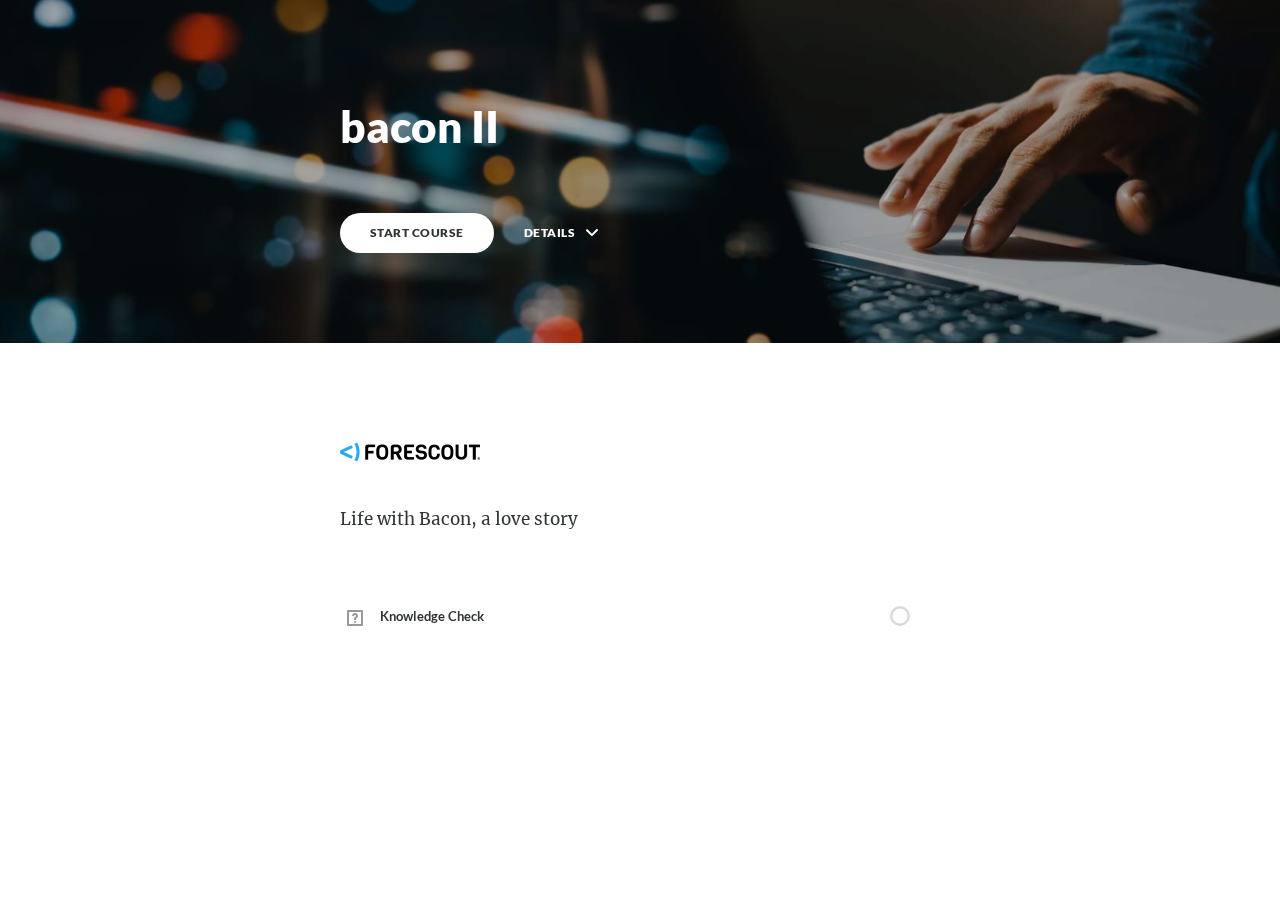
<file: scormcontent/index.html>
<!DOCTYPE html>
<html lang="en" class="">
  <head>
    <meta http-equiv="X-UA-Compatible" content="IE=edge,chrome=1">
    <meta name="viewport" content="width=device-width, initial-scale=1, maximum-scale=1">
    <meta charset="utf-8">

    <title>bacon II</title>

    <link type="text/css" rel="stylesheet" href="lib/icomoon.css">
    <link type="text/css" rel="stylesheet" href="lib/main.bundle.css">
    <script type="text/javascript" src="lib/player-0.0.11.min.js"></script>
    <script type="text/javascript" src="lib/lzwcompress.js"></script>

    <!-- Resize Hack -->
    <script type="text/javascript">
      window.resizeTo(screen.width, screen.height);
    </script>
    
    <!--[if lt IE 9]>
    <script src="//html5shiv.googlecode.com/svn/trunk/html5.js"></script>
    <![endif]-->
  </head>
  <body>
    <style>
      .brand--head, .brand--head *   { font-family: 'Lato' !important; }
      .brand--body, .brand--body *   { font-family: 'Merriweather' !important; }
      .brand--lhead, .brand--lhead * { font-family: 'Lato' !important; }
      .brand--lbody, .brand--lbody * { font-family: 'Merriweather' !important; }
      .brand--ui, .brand--ui *       { font-family: 'Lato' !important; }

      .brand--beforeHead:before { font-family: 'Lato' !important; }
      .brand--afterHead:after { font-family: 'Lato' !important; }

      .brand--background        { background-color: #285F9F !important; }
      .brand--background-all *  { background-color: #285F9F !important; }
      .brand--border            { border-color: #285F9F !important; }
      .brand--color             { color: #285F9F !important; }
      .brand--color-all *       { color: #285F9F !important; }
      .brand--shadow            { box-shadow: 0 0 0 0.2rem #285F9F !important; }
      .brand--shadow-all *      { box-shadow: 0 0 0 0.2rem #285F9F !important; }
      .brand--fill              { fill: #285F9F !important; }
      .brand--stroke            { stroke: #285F9F !important; }

      .brand--beforeBackground:before { background-color: #285F9F !important; }
      .brand--beforeBorder:before     { border-color: #285F9F !important; }
      .brand--beforeColor:before      { color: #285F9F !important; }

      .brand--afterBackground:after { background-color: #285F9F !important; }
      .brand--afterBorder:after     { border-color: #285F9F !important; }
      .brand--afterColor:after      { color: #285F9F !important; }

      /* should be applied to containers where links
         need to appear in brand color */
      .brand--linkColor a { color: #285F9F !important; }

      /* should be applied to containers where links
         need to change to brand color on hover */
      .brand--linkColorHover a:hover { color: #285F9F !important; }

      /* should be applied to any single element that
         needs to change color on hover */
      .brand--hoverColor:hover { color: #285F9F !important; }

      /* TODO: probably need a way to create a 5-10% darker/lighter color */
      .brand--linkColor a:hover,
      .button.brand--background:hover { opacity: .65 !important; }

      @media (min-width: 47.9375em) { /* 768px */
        .brand--min768--background { background-color: #285F9F !important; }
        .brand--min768--border     { border-color: #285F9F !important; }
        .brand--min768--color      { color: #285F9F !important; }
      }

      @media (max-width: 47.9375em) { /* 768px */
        .brand--max768--background { background-color: #285F9F !important; }
        .brand--max768--border     { border-color: #285F9F !important; }
        .brand--max768--color      { color: #285F9F !important; }
      }
    </style>
    <div id="app"></div>
    <script>
  (function(root) {
    window.labelSet = {"id":"MbH3npzRosz3F-n4cydAse4r","author":"aid|9bdb9d72-c4b2-46f9-bd36-49bffcb9b1bb","name":"English","defaultId":1,"defaultSet":true,"labels":{"result":"result","search":"search","results":"results","quizNext":"NEXT","tabGroup":"Tab","codeGroup":"Code","noResults":"No results for","noteGroup":"Note","quizScore":"Your score","quizStart":"START QUIZ","courseExit":"EXIT COURSE","courseHome":"Home","lessonName":"Lesson","quizSubmit":"SUBMIT","quoteGroup":"Quote","salutation":"👋 Bye!","buttonGroup":"Button","courseStart":"START COURSE","embedViewOn":"VIEW ON","exitMessage":"You may now leave this page.","quizCorrect":"Correct","quizPassing":"PASSING","quizResults":"Quiz Results","courseResume":"RESUME COURSE","processStart":"START","processSwipe":"Swipe to continue","quizContinue":"Continue","quizLandmark":"Quiz","quizQuestion":"Question","courseDetails":"DETAILS","embedReadMore":"Read more","feedbackGroup":"Feedback","quizIncorrect":"Incorrect","quizTakeAgain":"TAKE AGAIN","sortingReplay":"REPLAY","accordionGroup":"Accordion","embedLinkGroup":"Embedded web content","lessonComplete":"COMPLETE","statementGroup":"Statement","storylineGroup":"Storyline","attachmentGroup":"File Attachment","embedPhotoGroup":"Embedded photo","embedVideoGroup":"Embedded video","playButtonLabel":"Play","processComplete":"Complete","processLandmark":"Process","processNextStep":"NEXT STEP","processStepName":"Step","seekSliderLabel":"Seek","sortingLandmark":"Sorting Activity","audioPlayerGroup":"Audio player. You can use the space bar to toggle playback and arrow keys to scrub.","buttonStackGroup":"Button stack","embedPlayerGroup":"Embedded media player","lessonRestricted":"Lessons must be completed in order","pauseButtonLabel":"Pause","scenarioComplete":"Scenario Complete!","scenarioContinue":"CONTINUE","scenarioTryAgain":"TRY AGAIN","textOnImageGroup":"Text on image","timelineLandmark":"Timeline","urlEmbedLandmark":"URL/Embed","videoPlayerGroup":"Video player. You can use the space bar to toggle playback and arrow keys to scrub.","blocksClickToFlip":"Click to flip","blocksPreposition":"of","bulletedListGroup":"Bulleted list","checkboxListGroup":"Checkbox list","imageAndTextGroup":"Image and text","imageGalleryGroup":"Image gallery","lessonPreposition":"of","numberedListGroup":"Numbered list","processLessonName":"Lesson","processStartAgain":"START AGAIN","scenarioStartOver":"START OVER","courseSkipToLesson":"SKIP TO LESSON","flashcardBackLabel":"Flashcard back","flashcardGridGroup":"Flashcard grid","nextFlashCardLabel":"Next flashcard","flashcardFrontLabel":"Flashcard front","flashcardStackGroup":"Flashcard stack","knowledgeCheckGroup":"Knowledge check","sortingCardsCorrect":"Cards Correct","hamburgerButtonLabel":"Course Overview Sidebar","lessonHeaderLandmark":"Lesson Header","numberedDividerGroup":"Numbered divider","lessonContentLandmark":"Lesson Content","lessonSidebarLandmark":"Lesson Sidebar","quizAnswerPlaceholder":"Type your answer here","labeledGraphicLandmark":"Labeled Graphic","previousFlashCardLabel":"Previous flashcard","processStepPreposition":"of","overviewPageTitleSuffix":"Overview","quizAcceptableResponses":"Acceptable responses","quizRequirePassingScore":"Must pass quiz before continuing","timelineCardGroupPrefix":"Timeline Card","labeledGraphicBubbleLabel":"Labeled graphic bubble","labeledGraphicMarkerLabel":"Labeled graphic marker","labeledGraphicNextMarkerLabel":"Next marker","labeledGraphicPreviousMarkerLabel":"Previous marker"},"deleted":false,"createdAt":"2021-08-10T23:50:17.291Z","updatedAt":"2021-08-10T23:50:17.291Z","iso639Code":"en","transferredAt":null};
    window.courseData = "[base64]";
    window.partnerContent = [];

    var quizId = "r_wz7YPEiqNcMz3bJMRjlRr-WZqsh8EZ";
    var storylineId = null;
    var completionPercentage = 100;
    var reporting = 'passed-failed';

    var LMSProxySelections = [
      'CommitData',
      'ConcedeControl', // Gives control back to the LMS
      'CreateResponseIdentifier', // Create question response
      'Finish',
      'GetDataChunk',  // Retrieve stringified object with lesson progress
      'GetStatus', // Get Current Status
      'MatchingResponse', // Interaction - Question Type
      'RecordFillInInteraction', // Interaction - Question Type
      'RecordMatchingInteraction', // Interaction - Question Type
      'RecordMultipleChoiceInteraction', // Interaction - Question Type
      'ResetStatus', // Reset the Status
      'SetBookmark',   // Set identifier for bookmark
      'SetDataChunk',  // Set a stringified object with lesson progress
      'SetFailed', // Tell LMS user Failed course
      'SetPassed', // Tell LMS user Passed the course
      'SetReachedEnd', // Tell LMS user completed course
      'SetScore', // Report Users Score to the LMS (for Pass and fail)
      'WriteToDebug',
    ];

    function HookCommit() {
  LMSProxyFuncs.WriteToDebug('Commit strategy detected a reason to commit! Forcing a commit to the LMS.');
  LMSProxyFuncs.CommitData();
}

const ProxyHooks = {
  'SetFailed': HookCommit,
  'SetPassed': HookCommit,
  'SetReachedEnd': HookCommit,
  'SetScore': HookCommit,
  'RecordMultipleChoiceInteraction': HookCommit,
  'RecordMatchingInteraction': HookCommit,
  'RecordFillInInteraction': HookCommit,
  'MatchingResponse': HookCommit,
};

function hookProxy(funcName) {
  if(ProxyHooks[funcName]) {
    return ProxyHooks[funcName]();
  }

  return;
}

var LMSProxyFuncs = pick(LMSProxySelections, window.parent, Function.prototype);

var initProxy = function() {
  return Object.keys(LMSProxyFuncs).reduce(function(newProxy, funcName) {
    if (arrayHas(funcName, ['CreateResponseIdentifier', 'MatchingResponse'])) {
      newProxy[funcName] = LMSProxyFuncs[funcName];
      return newProxy;
    }

    newProxy[funcName] = function () {
      var args = ([]).slice.call(arguments);
      var result = LMSProxyFuncs[funcName].apply(null, args);

      hookProxy(funcName);

      return result;
    }
    return newProxy;
  }, {})
}


    var LMSProxy = initProxy();

    var cache = getLMSData();

    function debounce(fn, delay) {
  var timer = null;

  return function () {
    var context = this, args = arguments;
    clearTimeout(timer);
    timer = setTimeout(function () {
      fn.apply(context, args);
    }, delay);
  };
}

function compress(data) {
  try {
    return JSON.stringify({
      v: 2,
      d: lzwCompress.pack(JSON.stringify(data)),
      cpv: "OPvM2tE7"
    });
  } catch(e) {
    return '';
  }
}

function decompress(stringData) {
  try {
    const data = JSON.parse(stringData);

    return data.d
      ? JSON.parse(lzwCompress.unpack(data.d))
      : data;
  } catch(e) {
    return {};
  }
}

function assign(target) {
  if (target === undefined || target === null) {
    throw new TypeError('assign: Cannot convert undefined or null to object');
  }

  var output = Object(target);

  for (var index = 1; index < arguments.length; index++) {
    var source = arguments[index];
    if (source !== undefined && source !== null) {
      for (var nextKey in source) {
        if (source.hasOwnProperty(nextKey)) {
          output[nextKey] = source[nextKey];
        }
      }
    }
  }
  return output;
}

function identity(value) {
  return value;
}

function bookmark(id) {
  var url = 'index.html#/lessons/' + id;

  LMSProxy.SetBookmark(url, '');
}

function completeOut(passed, reportParam) {
  var reportType = reportParam || reporting;

  if(passed) {
    switch(reportType) {
      case 'completed-incomplete':
      case 'completed-failed':
        LMSProxy.ResetStatus();
        LMSProxy.SetReachedEnd();
        break;

      case 'passed-incomplete':
      case 'passed-failed':
        LMSProxy.SetPassed();
        LMSProxy.SetReachedEnd();
        break;
    }
  } else {
    switch(reportType) {
      case 'passed-failed':
      case 'completed-failed':
        if(!isPassed()) {
          LMSProxy.SetFailed();
        }
        break;
    }
  }
}

var setDataChunk = debounce(function(data) {
  LMSProxy.SetDataChunk(data);
}, 1000);

function concatLMSData(data) {
  assign(cache, data);
  setDataChunk(compress(cache));
}

function exit() {
  LMSProxy.ConcedeControl();
}

function finish(totalProgress) {
  if (
    quizId === null &&
    storylineId === null &&
    completionPercentage != undefined &&
    totalProgress >= completionPercentage
  ) {
    completeOut(true);
  }
}

function finishQuiz(passed, score, id) {
  if (id == quizId) {
    reportScore(score);
    completeOut(passed);
  }
}

function finishStoryline(id, passed, isQuiz, score) {
  if (id == storylineId) {
    if (isQuiz) {
      reportScore(score);
      completeOut(passed, 'passed-failed');
    } else {
      completeOut(passed);
    }
  }
}

function stripHtml(title) {
  return title.replace(/<(?:.|\n)*?>/gm, '');
}

function shorten(title) {
  return title.charAt(0);
}

function buildResponseIdentifier(response) {
  var title = stripHtml(response.title);
  return LMSProxy.CreateResponseIdentifier(shorten(title), title);
}

function buildMatchingResponse(response) {
  var sourceTitle = stripHtml(response.source.title);
  var targetTitle = stripHtml(response.target.title);

  var source =
    LMSProxy.CreateResponseIdentifier(shorten(sourceTitle), sourceTitle);
  var target =
    LMSProxy.CreateResponseIdentifier(shorten(targetTitle), targetTitle);

  return new LMSProxy.MatchingResponse(source, target);
}

function cleanTitle(title, maxSize) {
  return title.substr(0, maxSize || 20).replace(/ /g, '_');
}

function titleToId(quiz, question, attempts) {
  return cleanTitle(quiz, 20) + '_' + cleanTitle(question, 230) + '_' + attempts.toString().substr(0,3);
}

function normalizeResult(correct) {
  return correct
    ? window.parent.INTERACTION_RESULT_CORRECT
    : window.parent.INTERACTION_RESULT_WRONG;
}

function reportAnswer(data) {
  var recorder = Function.prototype;
  var response;
  var correctResponses;

  var isCorrect = normalizeResult(data.isCorrect);
  var latency = data.latency;
  var title = data.questionTitle;
  var weighting = 1;
  var strId = titleToId(data.quizTitle, title, data.retryAttempts);

  switch (data.type) {
    case 'MULTIPLE_CHOICE':
    case 'MULTIPLE_RESPONSE':
      response = data.response.map(buildResponseIdentifier);
      correctResponses = data.correctResponse.map(buildResponseIdentifier);
      recorder = LMSProxy.RecordMultipleChoiceInteraction;
      break;

    case 'FILL_IN_THE_BLANK':
      response = data.response;
      correctResponses = data.correctResponse;
      recorder = LMSProxy.RecordFillInInteraction;
      break;

    case 'MATCHING':
      response = data.response.map(buildMatchingResponse);
      correctResponses = data.correctResponse.map(buildMatchingResponse);
      recorder = LMSProxy.RecordMatchingInteraction;
      break;
  }

  recorder(
    strId,
    response,
    isCorrect,
    correctResponses,
    title,
    weighting,
    latency,
    0
  );
}

function getLMSData() {
  var data = null;

  if(!cache) {
    data = LMSProxy.GetDataChunk();

    var result = data
      ? decompress(data)
      : {};

    return result;
  }

  return assign({}, cache);
}

function getProgress(initialProgress) {
  var decodeCourseProgress =
    root.Rise.decodeCourseProgress;

  var progress = assign({}, {
    progress: { lessons: {} }
  }, getLMSData()).progress;

  if(initialProgress) {
    return decodeCourseProgress(initialProgress, progress);
  }

  return progress;
}

function isExport() {
  return true;
}

function isPassed() {
  return LMSProxy.GetStatus() === window.parent.LESSON_STATUS_PASSED;
}

function pick(keys, obj, def) {
  return keys.reduce(function(memo, key) {
    if(obj[key] === undefined) {
      if(def !== undefined) {
        memo[key] = def;
      }
    } else {
      memo[key] = obj[key];
    }

    return memo;
  }, {});
}

function reportScore(score) {
  var highScore = Math.max(getLMSData().score || 0, score);
  concatLMSData({ score: highScore });

  LMSProxy.SetScore(highScore, 100, 0);
}

function resolvePath(path) {
  return ('assets/').concat(path);
}

function resolveFontPath(font) {
  return ('lib/fonts/').concat(font.key.split('/').reverse()[0]);
}

function setLessonProgress(lessonProgress) {
  var encodeLessonProgress =
    root.Rise.encodeLessonProgress;

  var currentProgress = getProgress();

  var lessons = assign(
    {},
    currentProgress.lessons,
    encodeLessonProgress(lessonProgress)
  );

  var progress = assign({}, currentProgress, { lessons: lessons });

  concatLMSData({ progress: progress });
}

function setCourseProgress(courseProgress) {
  var encodeCourseProgress =
    root.Rise.encodeCourseProgress;

  var currentProgress = getProgress();

  var progress = assign(
    {},
    currentProgress,
    encodeCourseProgress(courseProgress)
  );

  concatLMSData({ progress: progress });
}

function getMasteryScore(payload) {
  return payload.passingScore;
}

function arrayHas(val, arr) {
  return !!(~(arr.indexOf(val)))
}

root.Rise = {
  completeLessons: identity,
  decodeCourseProgress: identity,
  encodeCourseProgress: identity,
  encodeLessonProgress: identity
};

root.Runtime = {
  bookmark: bookmark,
  exit: exit,
  finish: finish,
  finishQuiz: finishQuiz,
  finishStoryline: finishStoryline,
  getMasteryScore: getMasteryScore,
  getProgress: getProgress,
  isExport: isExport,
  reportAnswer: reportAnswer,
  resolveFontPath: resolveFontPath,
  resolvePath: resolvePath,
  setCourseProgress: setCourseProgress,
  setLessonProgress: setLessonProgress
};

  }(window));
</script>

    
    <script src="lib/main.bundle.js"></script>
    
  </body>
</html>
</file>
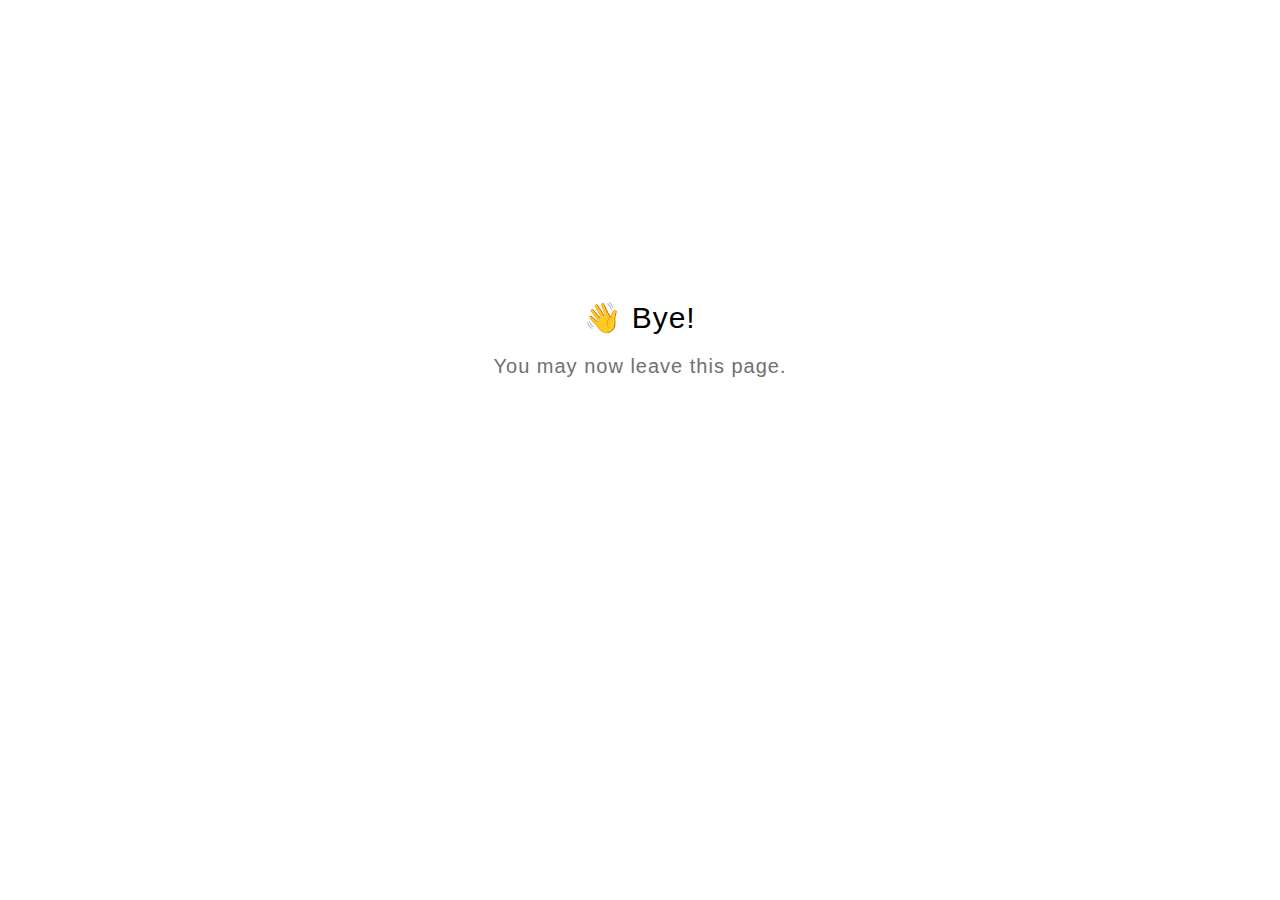
<file: scormdriver/goodbye.html>
<html>
  <head>
    <meta charset="utf-8" lang="en">
    <style>
      html {
        font-size: 20px;
        font-family: 'lato', sans-serif;
        font-weight: lighter;
        letter-spacing: 0.05rem;
      }

      .goodbye-container {
        text-align: center;
        margin-top: 15rem;
      }

      .bye-message {
        font-size: 1.5rem;
      }

      .exit-text {
        color: #707070;
        margin-top: 1rem;
      }
    </style>
  </head>
  <body>
    <div class="goodbye-container">
      <div class="bye-message">👋 Bye!</div>
      <div class="exit-text">You may now leave this page.</div>
    </div>
  </body>
</html>
</file>
<file: scormcontent/lib/icomoon.css>
@font-face {
	font-family: 'icomoon';
	src:  url('fonts/icomoon.ttf') format('truetype'),
				url('fonts/icomoon.woff') format('woff');
	font-weight: normal;
	font-style: normal;
}

[class^="icon-"], [class*=" icon-"] {
	/* use !important to prevent issues with browser extensions that change fonts */
	font-family: 'icomoon' !important;
	speak: none;
	font-style: normal;
	font-weight: normal;
	font-variant: normal;
	text-transform: none;
	line-height: 1;

	/* Better Font Rendering =========== */
	-webkit-font-smoothing: antialiased;
	-moz-osx-font-smoothing: grayscale;
}

.icon-edit-author-name:before {
	content: "\e976";
}
.icon-lock:before {
	content: "\e977";
}
.icon-checkmark-valid:before {
	content: "\e95d";
}
.icon-close-media-panel:before {
	content: "\e95e";
}
.icon-trash4:before {
	content: "\e95f";
}
.icon-x-invalid-url:before {
	content: "\e960";
}
.icon-attach2:before {
	content: "\e961";
}
.icon-bold:before {
	content: "\e962";
}
.icon-fontcolor:before {
	content: "\e963";
}
.icon-fontsize:before {
	content: "\e964";
}
.icon-italic:before {
	content: "\e965";
}
.icon-link:before {
	content: "\e966";
}
.icon-orderedlist:before {
	content: "\e967";
}
.icon-quote:before {
	content: "\e968";
}
.icon-unorderedlist:before {
	content: "\e969";
}
.icon-feedback:before {
	content: "\e910";
}
.icon-review:before {
	content: "\e911";
}
.icon-customizable:before {
	content: "\e908";
}
.icon-design:before {
	content: "\e909";
}
.icon-interactions:before {
	content: "\e90a";
}
.icon-questions:before {
	content: "\e90b";
}
.icon-scenarios2:before {
	content: "\e90c";
}
.icon-slides:before {
	content: "\e90d";
}
.icon-desktop:before {
	content: "\e902";
}
.icon-expressions:before {
	content: "\e903";
}
.icon-poses:before {
	content: "\e904";
}
.icon-retina:before {
	content: "\e905";
}
.icon-scenarios:before {
	content: "\e906";
}
.icon-transparency:before {
	content: "\e907";
}
.icon-Master-01:before {
	content: "\e934";
}
.icon-Master-02:before {
	content: "\e93a";
}
.icon-Master-03:before {
	content: "\e939";
}
.icon-Master-04:before {
	content: "\e936";
}
.icon-Master-05:before {
	content: "\e93b";
}
.icon-Master-06:before {
	content: "\e935";
}
.icon-Master-07:before {
	content: "\e937";
}
.icon-Master-08:before {
	content: "\e938";
}
.icon-Master-09:before {
	content: "\e922";
}
.icon-Master-10:before {
	content: "\e926";
}
.icon-Master-11:before {
	content: "\e924";
}
.icon-Master-12:before {
	content: "\e928";
}
.icon-Master-13:before {
	content: "\e923";
}
.icon-Master-14:before {
	content: "\e925";
}
.icon-Master-15:before {
	content: "\e929";
}
.icon-Master-16:before {
	content: "\e927";
}
.icon-Master-17:before {
	content: "\e92b";
}
.icon-Master-18:before {
	content: "\e92c";
}
.icon-Master-19:before {
	content: "\e92d";
}
.icon-Master-20:before {
	content: "\e92e";
}
.icon-Master-21:before {
	content: "\e92f";
}
.icon-Master-22:before {
	content: "\e930";
}
.icon-Master-23:before {
	content: "\e931";
}
.icon-Master-24:before {
	content: "\e932";
}
.icon-Master-25:before {
	content: "\e933";
}
.icon-Master-26:before {
	content: "\e92a";
}
.icon-check-circle:before {
	content: "\e803";
}
.icon-trash:before {
	content: "\e804";
}
.icon-rotation:before {
	content: "\e91a";
}
.icon-vector:before {
	content: "\e91b";
}
.icon-mute:before {
	content: "\e90e";
}
.icon-volume:before {
	content: "\e90f";
}
.icon-logo:before {
	content: "\e805";
}
.icon-share:before {
	content: "\e801";
}
.icon-sorting:before {
	content: "\e91c";
}
.icon-more:before {
	content: "\e91d";
}
.icon-copy:before {
	content: "\e951";
}
.icon-clock:before {
	content: "\e915";
}
.icon-quotes-left:before {
	content: "\e918";
}
.icon-list-numbered:before {
	content: "\e916";
}
.icon-list2:before {
	content: "\e917";
}
.icon-plus:before {
	content: "\e60a";
}
.icon-info:before {
	content: "\e974";
}
.icon-cross:before {
	content: "\e913";
}
.icon-checkmark:before {
	content: "\e975";
}
.icon-arrow-up2:before {
	content: "\e959";
}
.icon-arrow-down2:before {
	content: "\e95a";
}
.icon-sort-alpha-asc:before {
	content: "\e912";
}
.icon-rtf:before {
	content: "\e94b";
}
.icon-doc:before {
	content: "\e94a";
}
.icon-pdf:before {
	content: "\e94c";
}
.icon-ppt:before {
	content: "\e94d";
}
.icon-file:before {
	content: "\e94e";
}
.icon-xls:before {
	content: "\e94f";
}
.icon-zip:before {
	content: "\e950";
}
.icon-file-alt:before {
	content: "\e944";
}
.icon-doc-alt:before {
	content: "\e943";
}
.icon-pdf-alt:before {
	content: "\e945";
}
.icon-ppt-alt:before {
	content: "\e946";
}
.icon-rtf-alt:before {
	content: "\e947";
}
.icon-xls-alt:before {
	content: "\e948";
}
.icon-zip-alt:before {
	content: "\e949";
}
.icon-attach:before {
	content: "\e942";
}
.icon-reload:before {
	content: "\e941";
}
.icon-trash2:before {
	content: "\e60d";
}
.icon-arrow-left:before {
	content: "\e608";
}
.icon-arrow-right:before {
	content: "\e609";
}
.icon-check-alt:before {
	content: "\e606";
}
.icon-password-view:before {
	content: "\e972";
}
.icon-password-hide:before {
	content: "\e973";
}
.icon-view-grid:before {
	content: "\e96c";
}
.icon-grid-view:before {
	content: "\e96c";
}
.icon-view-list:before {
	content: "\e96d";
}
.icon-list-view:before {
	content: "\e96d";
}
.icon-blocks:before {
	content: "\e95b";
}
.icon-list3:before {
	content: "\e95c";
}
.icon-export:before {
	content: "\e958";
}
.icon-screencast:before {
	content: "\e957";
}
.icon-cursor:before {
	content: "\e956";
}
.icon-documents:before {
	content: "\e952";
}
.icon-duplicate:before {
	content: "\e952";
}
.icon-trash3:before {
	content: "\e953";
}
.icon-Article:before {
	content: "\e93c";
}
.icon-Interaction:before {
	content: "\e93d";
}
.icon-Quiz:before {
	content: "\e93e";
}
.icon-Video:before {
	content: "\e93f";
}
.icon-trashcan:before {
	content: "\e921";
}
.icon-marker_style:before {
	content: "\e920";
}
.icon-photo:before {
	content: "\e91f";
}
.icon-microphone:before {
	content: "\e91e";
}
.icon-plus2:before {
	content: "\e800";
}
.icon-processing:before {
	content: "\e607";
}
.icon-menu:before {
	content: "\e602";
}
.icon-headset:before {
	content: "\e603";
}
.icon-list:before {
	content: "\e604";
}
.icon-video:before {
	content: "\e605";
}
.icon-mail:before {
	content: "\e954";
}
.icon-remove:before {
	content: "\e955";
}
.icon-up-level-2:before {
	content: "\e96e";
}
.icon-up-level-list-2:before {
	content: "\e96f";
}
.icon-plus-circle:before {
	content: "\e802";
}
.icon-up-level:before {
	content: "\e970";
}
.icon-up-level-list:before {
	content: "\e971";
}
.icon-eye:before {
	content: "\e96b";
}
.icon-tick:before {
	content: "\e900";
}
.icon-check:before {
	content: "\e901";
}
.icon-link-alt:before {
	content: "\e919";
}
.icon-chevron-down:before {
	content: "\e60b";
}
.icon-chevron-up:before {
	content: "\e60c";
}
.icon-chevron-left:before {
	content: "\e600";
}
.icon-chevron:before {
	content: "\e601";
}
.icon-chevron-right:before {
	content: "\e601";
}
.icon-close-small:before {
	content: "\e940";
}
.icon-pie-chart:before {
	content: "\e914";
}
.icon-alert:before {
	content: "\e96a";
}
</file>
